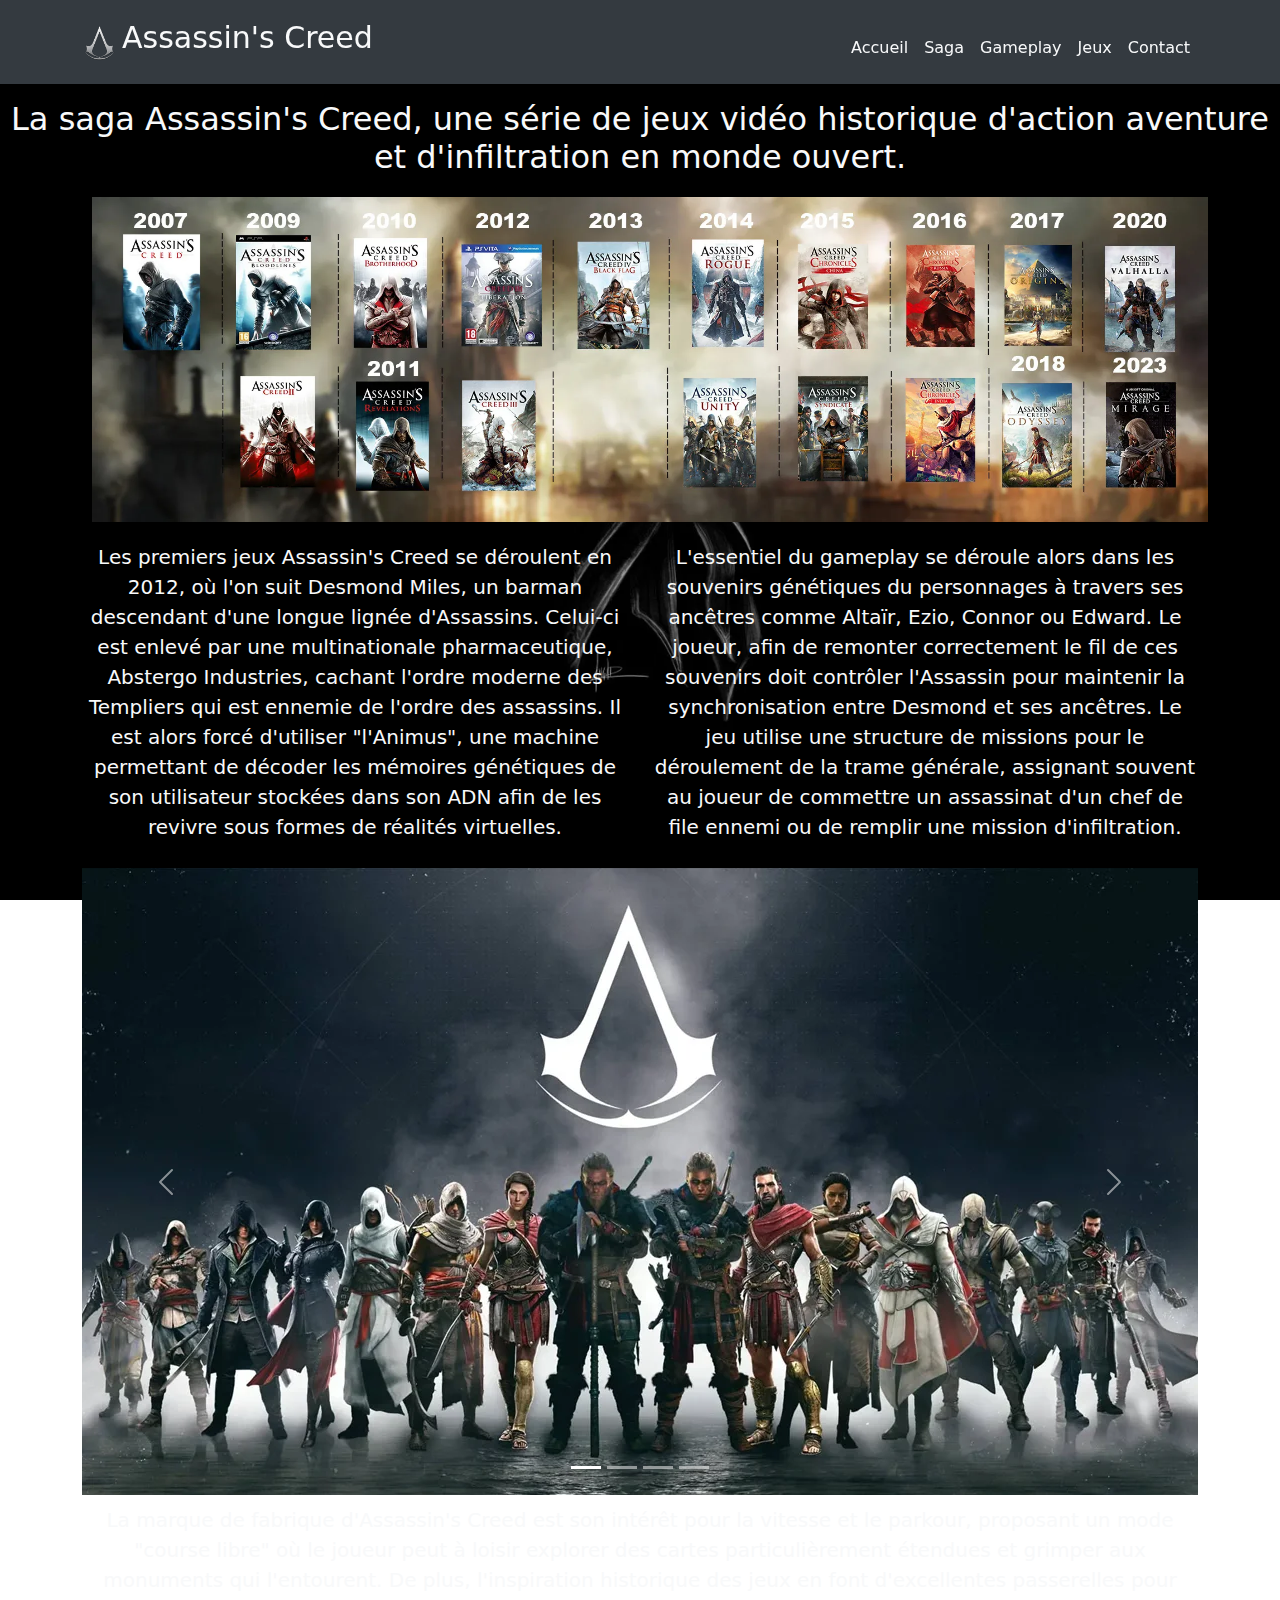
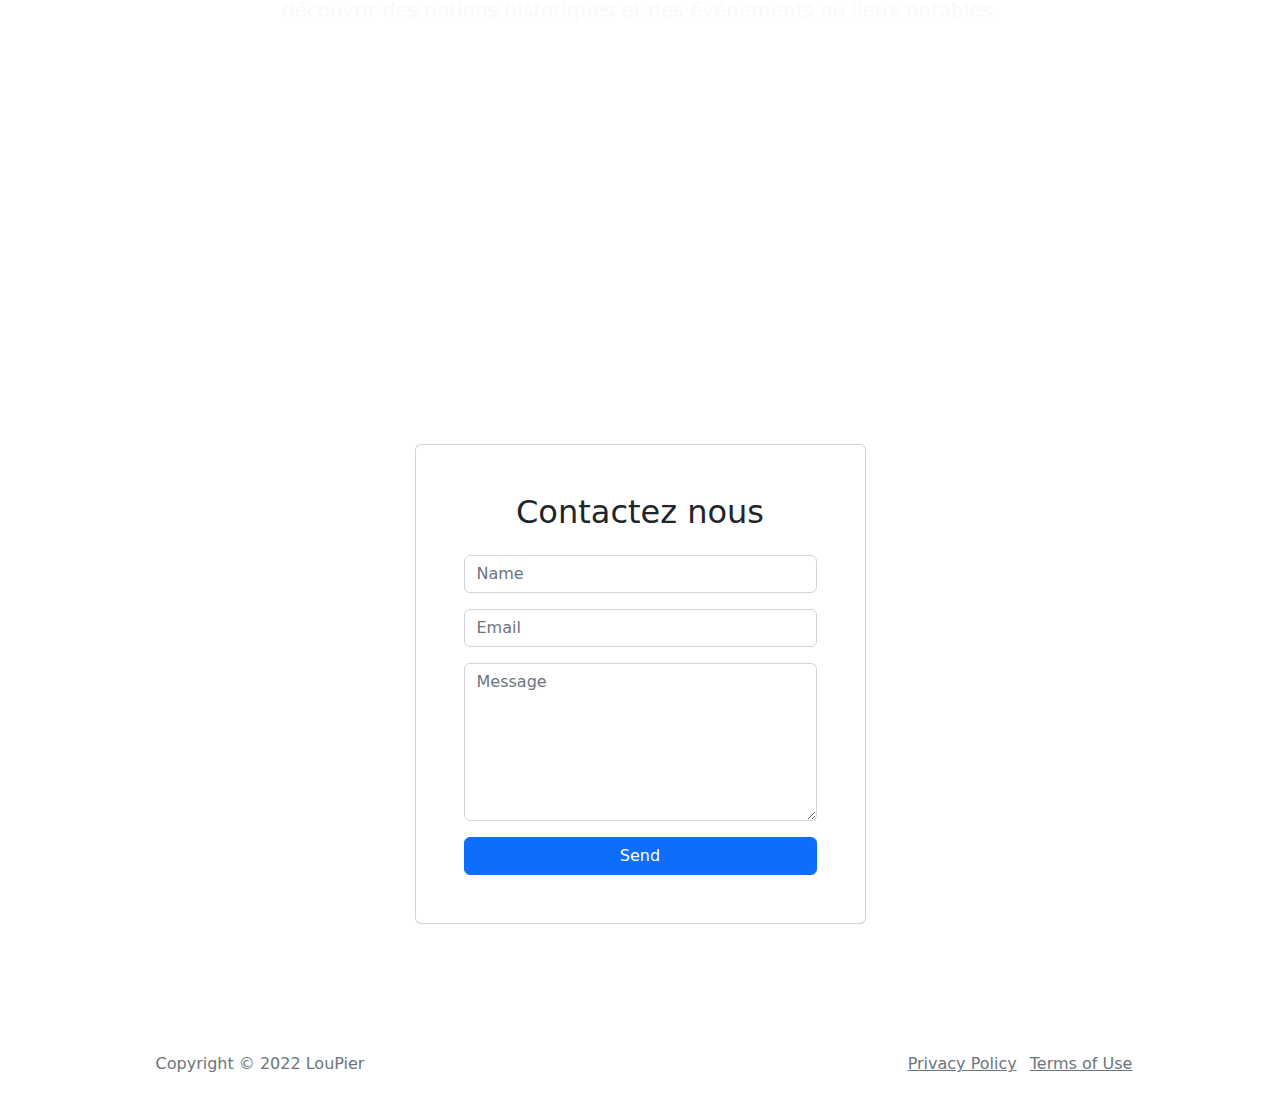
<file: Rendu/Rendu Lundi 21 novembre 2022/index.html>
<!DOCTYPE html>
<html lang="en">

<head>
    <meta charset="utf-8">
    <meta name="viewport" content="width=device-width, initial-scale=1.0, shrink-to-fit=no">
    <title>Assassin's Creed Presentation</title>
    <meta property="og:type" content="website">
    <meta name="" content="">
    <meta name="description" content="Ce site vient présenter la saga des jeux Assassin's Creed développer par Ubisoft. Vous pourrez retrouver une introduction sur le scénario global de la saga et le gameplay des jeu.">
    <meta property="og:image" content="Assassins-Creed-Infinity.jpg">
    <link rel="apple-touch-icon" type="image/png" sizes="180x180" href="assets/img/apple-touch-icon.png?h=bece26e57308b3917ed22eaa8b1d68a5">
    <link rel="icon" type="image/png" sizes="16x16" href="assets/img/favicon-16x16.png?h=fed90b43cf7892a174d6a81aade2d859">
    <link rel="icon" type="image/png" sizes="32x32" href="assets/img/favicon-32x32.png?h=f1a7c8fd304965cf8cc69d84b925db77">
    <link rel="icon" type="image/png" sizes="180x180" href="assets/img/apple-touch-icon.png?h=bece26e57308b3917ed22eaa8b1d68a5">
    <link rel="icon" type="image/png" sizes="192x192" href="assets/img/android-chrome-192x192.png?h=f76bab0da465119a2b1b405e0cd70a8b">
    <link rel="icon" type="image/png" sizes="512x512" href="assets/img/android-chrome-512x512.png?h=b22129d1a717362967301796674a83b1">
    <link rel="stylesheet" href="assets/bootstrap/css/bootstrap.min.css?h=025df1ec88740cad5ff14bb3380da6dd">
    <link rel="stylesheet" href="assets/css/aos.min.css?h=ea67d3638a91cd05d22f1b4e31c7b746">
    <link rel="stylesheet" href="assets/css/iframe.css?h=f1bd603fd7fa8b679e348be3cc841088">
</head>

<body style="background: url(&quot;assets/img/Background_AC_final.webp?h=a9568e162c1b314001e00ae5becaf8ff&quot;) center / cover no-repeat fixed;margin-top: 50px;">
    <!-- Start: Navbar Centered Links -->
    <nav class="navbar navbar-light navbar-expand-md py-3 fixed-top" style="opacity: 1;filter: blur(0px) grayscale(0%);border-color: var(--bs-navbar-toggler-border-color);background: var(--bs-gray-dark);">
        <div class="container"><img width="75" height="40" src="assets/img/Logo_AC_Ubisoft.png?h=3ea18ee185150e53e447ad9cb390719b" style="padding-right: 0px;margin-right: -15px;margin-left: -20px;" alt="Logo de la saga Assassin's Creed">
            <h1 class="text-light" style="font-size: 30px;">Assassin's Creed</h1><button data-bs-toggle="collapse" class="navbar-toggler" data-bs-target="#navcol-3"><span class="visually-hidden">Toggle navigation</span><span class="navbar-toggler-icon"></span></button>
            <div class="collapse navbar-collapse" id="navcol-3" style="margin-top: 12px;">
                <ul class="navbar-nav ms-auto">
                    <li class="nav-item"><a class="nav-link active link-light" data-aos="fade" href="#Accueil">Accueil</a></li>
                    <li class="nav-item"><a class="nav-link active link-light" data-aos="fade" href="#Saga">Saga</a></li>
                    <li class="nav-item"><a class="nav-link link-light" href="#Gameplay">Gameplay</a></li>
                    <li class="nav-item"><a class="nav-link link-light" href="https://www.ubisoft.com/fr-fr/game/assassins-creed" target="_blank">Jeux</a></li>
                    <li class="nav-item"><a class="nav-link active link-light" href="#Contact">Contact</a></li>
                </ul>
            </div>
        </div>
    </nav><!-- End: Navbar Centered Links -->
    <section style="margin-bottom: 10px;">
        <h2 class="text-center text-light" style="margin: 10px;margin-top: 100px;">La saga Assassin's Creed, une série de jeux vidéo historique d'action aventure et d'infiltration en monde ouvert.</h2>
        <div class="container" id="Accueil" style="margin-bottom: 10px;"><img class="img-fluid justify-content-center align-items-center align-content-center align-self-center" src="assets/img/Chronologie_Assassins_Creed_1_full.webp?h=0595de76300cf14f763186afe80478e7" style="margin: 10px;" alt="Timeline des jeux Assassin's Creed sortie " loading="eager" width="2000px" height="583px"></div><!-- Start: 1 Row 2 Columns -->
        <div class="container" style="margin-top: 10px;margin-bottom: 10px;">
            <div class="row">
                <div class="col-md-6">
                    <p class="fs-5 text-center text-light">Les premiers jeux Assassin's Creed se déroulent en 2012, où l'on suit Desmond Miles, un barman descendant d'une longue lignée d'Assassins. Celui-ci est enlevé par une multinationale pharmaceutique, Abstergo Industries, cachant l'ordre moderne des Templiers qui est ennemie de l'ordre des assassins. Il est alors forcé d'utiliser "l'Animus", une machine permettant de décoder les mémoires génétiques de son utilisateur stockées dans son ADN afin de les revivre sous formes de réalités virtuelles.</p>
                </div>
                <div class="col-md-6">
                    <p class="fs-5 text-center text-light">L'essentiel du gameplay se déroule alors dans les souvenirs génétiques du personnages à travers ses ancêtres comme Altaïr, Ezio, Connor ou Edward. Le joueur, afin de remonter correctement le fil de ces souvenirs doit contrôler l'Assassin pour maintenir la synchronisation entre Desmond et ses ancêtres. Le jeu utilise une structure de missions pour le déroulement de la trame générale, assignant souvent au joueur de commettre un assassinat d'un chef de file ennemi ou de remplir une mission d'infiltration.</p>
                </div>
            </div>
        </div><!-- End: 1 Row 2 Columns -->
    </section>
    <section style="margin-top: 10px;margin-bottom: 10px;">
        <div class="container" style="margin-bottom: 10px;">
            <div class="carousel slide" data-bs-ride="false" id="Saga">
                <div class="carousel-inner">
                    <div class="carousel-item active"><img class="w-100 d-block" alt="Tous les assassins des différents jeux" src="assets/img/1.webp?h=16b72be2ed29375e68d5a034c1aab9b7" loading="eager" width="1116px" height="627px"></div>
                    <div class="carousel-item"><img class="w-100 d-block" alt="Image de déplacement sur les toits en jeu" src="assets/img/2.webp?h=5febe685e6aadfb31017ec5dffe489dd" loading="eager" width="1920px" height="960px"></div>
                    <div class="carousel-item"><img class="w-100 d-block" src="assets/img/AC-combat.webp?h=049c73266148b0f72469958cbcc8290b" alt="Image de combat en jeu" loading="eager" width="2000px" height="1000px"></div>
                    <div class="carousel-item"><img class="w-100 d-block" src="assets/img/4.webp?h=1d6c8aeadd741f5601e98bdeb2da732c" alt="Illustration saut de la foi" loading="eager" width="1920px" height="1080px"></div>
                </div>
                <div>
                    <!-- Start: Previous --><a class="carousel-control-prev" href="#Saga" role="button" data-bs-slide="prev"><span class="carousel-control-prev-icon"></span><span class="visually-hidden">Previous</span></a><!-- End: Previous -->
                    <!-- Start: Next --><a class="carousel-control-next" href="#Saga" role="button" data-bs-slide="next"><span class="carousel-control-next-icon"></span><span class="visually-hidden">Next</span></a><!-- End: Next -->
                </div>
                <ol class="carousel-indicators">
                    <li data-bs-target="#Saga" data-bs-slide-to="0" class="active"></li>
                    <li data-bs-target="#Saga" data-bs-slide-to="1"></li>
                    <li data-bs-target="#Saga" data-bs-slide-to="2"></li>
                    <li data-bs-target="#Saga" data-bs-slide-to="3"></li>
                </ol>
            </div>
        </div>
        <div class="container" style="margin-top: 10px;">
            <div class="row">
                <div class="col fs-5 text-center">
                    <p class="text-light">La marque de fabrique d'Assassin's Creed est son intérêt pour la vitesse et le parkour, proposant un mode "course libre" où le joueur peut à loisir explorer des cartes particulièrement étendues et grimper aux monuments qui l'entourent. De plus, l'inspiration historique des jeux en font d'excellentes passerelles pour découvrir des notions historiques et des événements ou lieux notables.</p>
                </div>
            </div>
        </div>
    </section>
    <section>
        <div class="container" id="Gameplay">
            <!-- Start: iframe --><iframe title="trailer "src="https://res.cloudinary.com/dmqusenyv/video/upload/fl_immutable_cache/v1668770784/videoplayback_iteyih.mp4" width="100%" height="360" style="border:none;overflow:hidden" scrolling="no" frameborder="0" allowTransparency="true"></iframe><!-- End: iframe -->
        </div>
    </section><!-- Start: Contact Form Basic -->
    <section class="position-relative py-4 py-xl-5">
        <div class="container position-relative" id="Contact">
            <div class="row d-flex justify-content-center">
                <div class="col-md-8 col-lg-6 col-xl-5 col-xxl-4">
                    <div class="card mb-5">
                        <div class="card-body p-sm-5">
                            <h2 class="text-center mb-4">Contactez nous</h2>
                            <form method="post">
                                <!-- Start: Success Example -->
                                <div class="mb-3"><input class="form-control" type="text" id="name-2" name="name" placeholder="Name"></div><!-- End: Success Example -->
                                <!-- Start: Error Example -->
                                <div class="mb-3"><input class="form-control" type="email" id="email-2" name="email" placeholder="Email"></div><!-- End: Error Example -->
                                <div class="mb-3"><textarea class="form-control" id="message-2" name="message" rows="6" placeholder="Message"></textarea></div>
                                <div><button class="btn btn-primary d-block w-100" type="submit">Send </button></div>
                            </form>
                        </div>
                    </div>
                </div>
            </div>
        </div>
    </section><!-- End: Contact Form Basic -->
    <!-- Start: Footer Clean -->
    <footer class="text-center py-4">
        <div class="container">
            <div class="row row-cols-1 row-cols-lg-3">
                <div class="col">
                    <p class="text-muted my-2">Copyright&nbsp;© 2022 LouPier</p>
                </div>
                <div class="col"></div>
                <div class="col">
                    <ul class="list-inline my-2">
                        <li class="list-inline-item"><a class="link-secondary" href="https://en.wikipedia.org/wiki/Privacy_policy" target="_blank">Privacy Policy</a></li>
                        <li class="list-inline-item"><a class="link-secondary" href="https://en.wikipedia.org/wiki/Terms_of_service" target="_blank">Terms of Use</a></li>
                    </ul>
                </div>
            </div>
        </div>
    </footer><!-- End: Footer Clean -->
    <script src="assets/bootstrap/js/bootstrap.min.js?h=981245863c383366a329259d02b8172c"></script>
    <script src="assets/js/aos.min.js?h=d3718e34eeb0355be8e3179a2e2bccb7"></script>
    <script src="assets/js/bs-init.js?h=d0c6de1d0ecd5065d55e7b94664b5b10"></script>
</body>

</html>
</file>
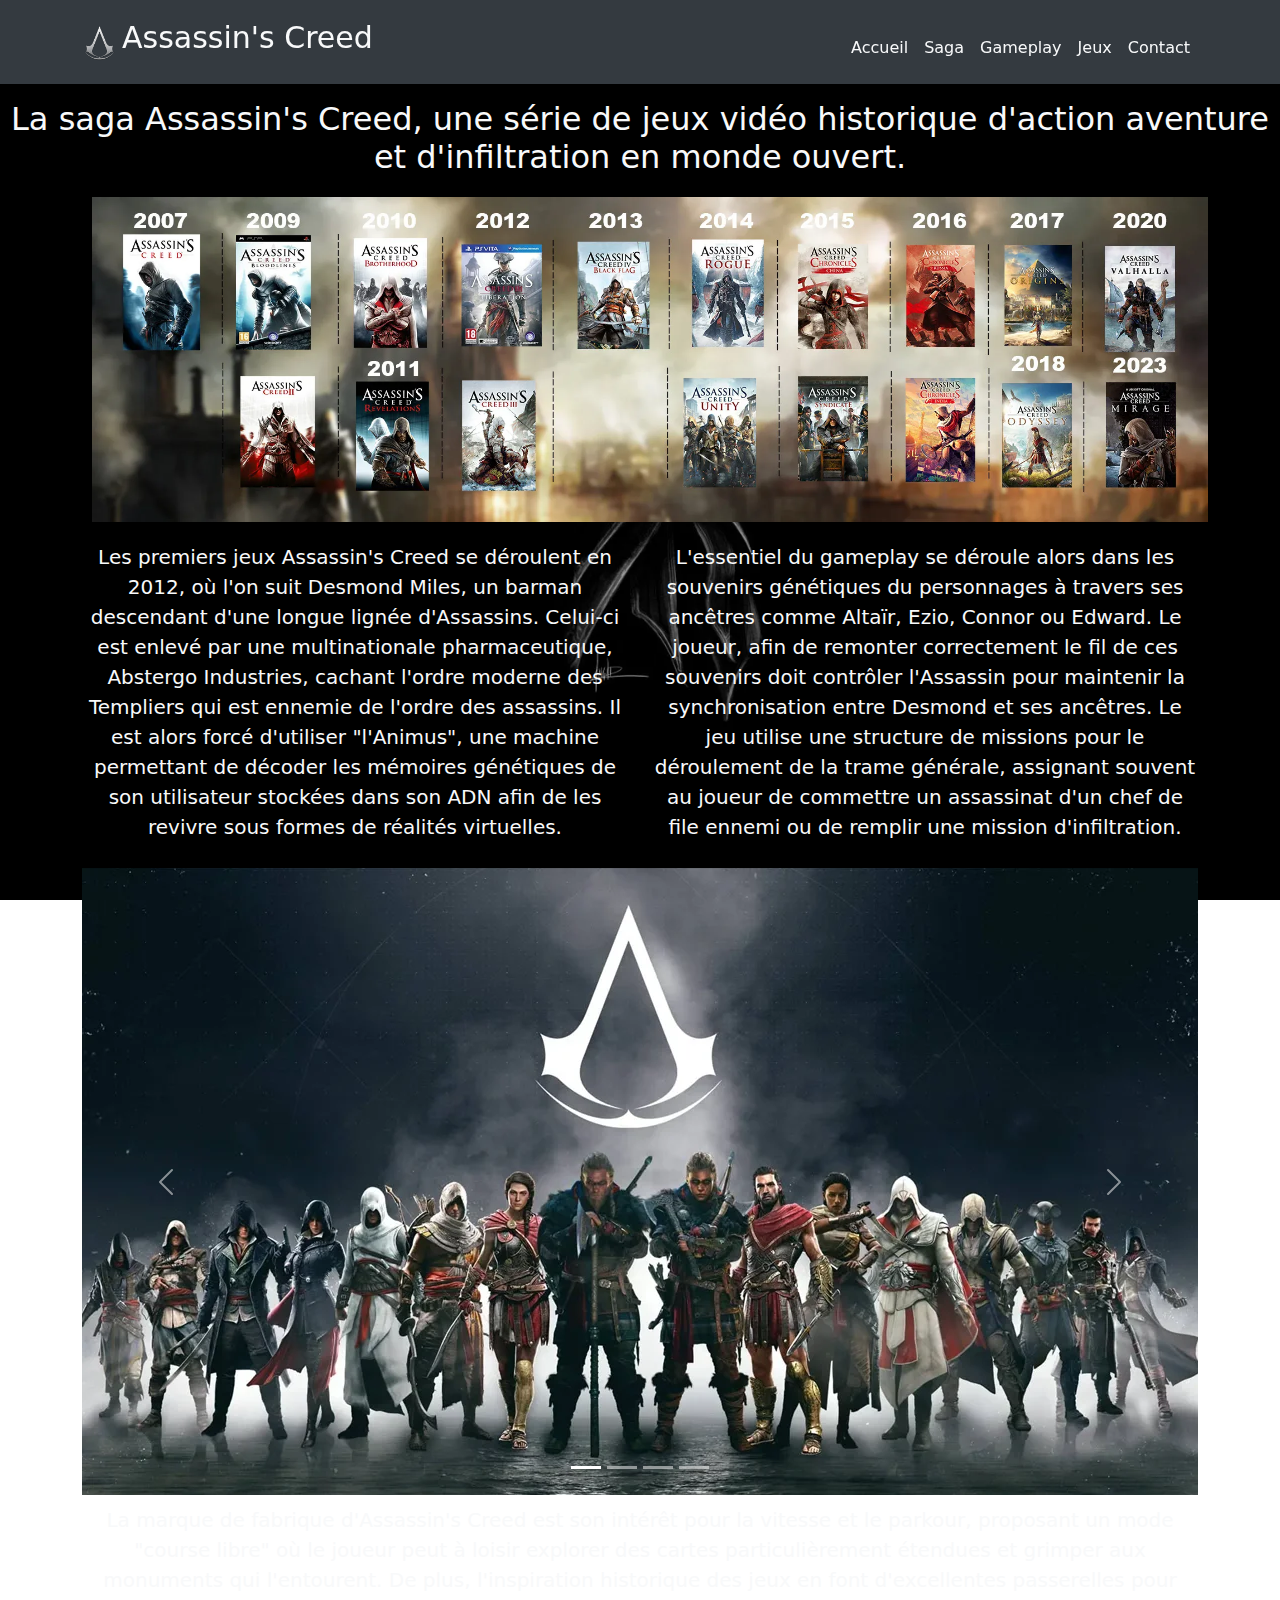
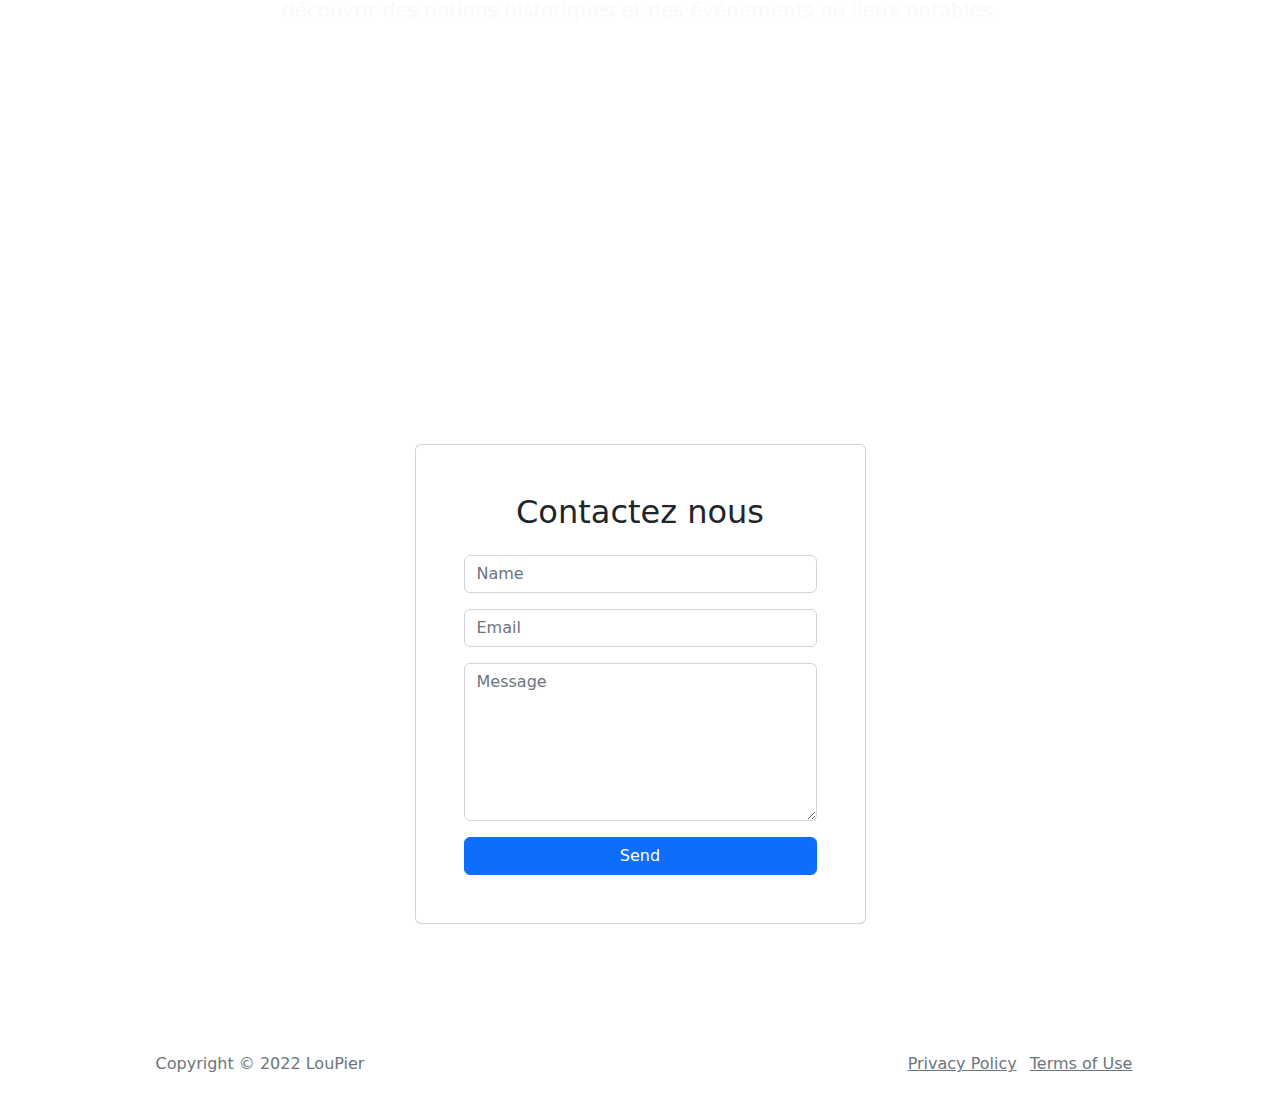
<file: Projet 5/Kickoff/Site prè-modif/index.html>
<!DOCTYPE html>
<html lang="en">
	<head>
		<meta charset="utf-8" />
		<meta name="viewport" content="width=device-width, initial-scale=1.0, shrink-to-fit=no" />
		<title>Assassin's Creed Presentation</title>
		<meta property="og:type" content="website" />
		<meta name="" content="" />
		<meta
			name="description"
			content="Ce site vient présenter la saga des jeux Assassin's Creed développer par Ubisoft. Vous pourrez retrouver une introduction sur le scénario global de la saga et le gameplay des jeu."
		/>
		<meta property="og:image" content="Assassins-Creed-Infinity.jpg" />
		<link
			rel="apple-touch-icon"
			type="image/png"
			sizes="180x180"
			href="assets/img/apple-touch-icon.png?h=bece26e57308b3917ed22eaa8b1d68a5"
		/>
		<link
			rel="icon"
			type="image/png"
			sizes="16x16"
			href="assets/img/favicon-16x16.png?h=fed90b43cf7892a174d6a81aade2d859"
		/>
		<link
			rel="icon"
			type="image/png"
			sizes="32x32"
			href="assets/img/favicon-32x32.png?h=f1a7c8fd304965cf8cc69d84b925db77"
		/>
		<link
			rel="icon"
			type="image/png"
			sizes="180x180"
			href="assets/img/apple-touch-icon.png?h=bece26e57308b3917ed22eaa8b1d68a5"
		/>
		<link
			rel="icon"
			type="image/png"
			sizes="192x192"
			href="assets/img/android-chrome-192x192.png?h=f76bab0da465119a2b1b405e0cd70a8b"
		/>
		<link
			rel="icon"
			type="image/png"
			sizes="512x512"
			href="assets/img/android-chrome-512x512.png?h=b22129d1a717362967301796674a83b1"
		/>
		<link
			rel="stylesheet"
			href="assets/bootstrap/css/bootstrap.min.css?h=025df1ec88740cad5ff14bb3380da6dd"
		/>
		<link rel="stylesheet" href="assets/css/aos.min.css?h=ea67d3638a91cd05d22f1b4e31c7b746" />
		<link rel="stylesheet" href="assets/css/iframe.css?h=f1bd603fd7fa8b679e348be3cc841088" />
	</head>

	<body
		style="
			background: url('assets/img/Background_AC_final.webp?h=a9568e162c1b314001e00ae5becaf8ff')
				center / cover no-repeat fixed;
			margin-top: 50px;
		"
	>
		<!-- Start: Navbar Centered Links -->
		<nav
			class="navbar navbar-light navbar-expand-md py-3 fixed-top"
			style="
				opacity: 1;
				filter: blur(0px) grayscale(0%);
				border-color: var(--bs-navbar-toggler-border-color);
				background: var(--bs-gray-dark);
			"
		>
			<div class="container">
				<img
					width="75"
					height="40"
					src="assets/img/Logo_AC_Ubisoft.png?h=3ea18ee185150e53e447ad9cb390719b"
					style="padding-right: 0px; margin-right: -15px; margin-left: -20px"
					alt="Logo de la saga Assassin's Creed"
				/>
				<h1 class="text-light" style="font-size: 30px">Assassin's Creed</h1>
				<button data-bs-toggle="collapse" class="navbar-toggler" data-bs-target="#navcol-3">
					<span class="visually-hidden">Toggle navigation</span
					><span class="navbar-toggler-icon"></span>
				</button>
				<div class="collapse navbar-collapse" id="navcol-3" style="margin-top: 12px">
					<ul class="navbar-nav ms-auto">
						<li class="nav-item">
							<a class="nav-link active link-light" data-aos="fade" href="#Accueil"
								>Accueil</a
							>
						</li>
						<li class="nav-item">
							<a class="nav-link active link-light" data-aos="fade" href="#Saga"
								>Saga</a
							>
						</li>
						<li class="nav-item">
							<a class="nav-link link-light" href="#Gameplay">Gameplay</a>
						</li>
						<li class="nav-item">
							<a
								class="nav-link link-light"
								href="https://www.ubisoft.com/fr-fr/game/assassins-creed"
								target="_blank"
								>Jeux</a
							>
						</li>
						<li class="nav-item">
							<a class="nav-link active link-light" href="#Contact">Contact</a>
						</li>
					</ul>
				</div>
			</div>
		</nav>
		<!-- End: Navbar Centered Links -->
		<section style="margin-bottom: 10px">
			<h2 class="text-center text-light" style="margin: 10px; margin-top: 100px">
				La saga Assassin's Creed, une série de jeux vidéo historique d'action aventure et
				d'infiltration en monde ouvert.
			</h2>
			<div class="container" id="Accueil" style="margin-bottom: 10px">
				<img
					class="img-fluid justify-content-center align-items-center align-content-center align-self-center"
					src="assets/img/Chronologie_Assassins_Creed_1_full.webp?h=0595de76300cf14f763186afe80478e7"
					style="margin: 10px"
					alt="Timeline des jeux Assassin's Creed sortie "
					loading="eager"
					width="2000px"
					height="583px"
				/>
			</div>
			<!-- Start: 1 Row 2 Columns -->
			<div class="container" style="margin-top: 10px; margin-bottom: 10px">
				<div class="row">
					<div class="col-md-6">
						<p class="fs-5 text-center text-light">
							Les premiers jeux Assassin's Creed se déroulent en 2012, où l'on suit
							Desmond Miles, un barman descendant d'une longue lignée d'Assassins.
							Celui-ci est enlevé par une multinationale pharmaceutique, Abstergo
							Industries, cachant l'ordre moderne des Templiers qui est ennemie de
							l'ordre des assassins. Il est alors forcé d'utiliser "l'Animus", une
							machine permettant de décoder les mémoires génétiques de son utilisateur
							stockées dans son ADN afin de les revivre sous formes de réalités
							virtuelles.
						</p>
					</div>
					<div class="col-md-6">
						<p class="fs-5 text-center text-light">
							L'essentiel du gameplay se déroule alors dans les souvenirs génétiques
							du personnages à travers ses ancêtres comme Altaïr, Ezio, Connor ou
							Edward. Le joueur, afin de remonter correctement le fil de ces souvenirs
							doit contrôler l'Assassin pour maintenir la synchronisation entre
							Desmond et ses ancêtres. Le jeu utilise une structure de missions pour
							le déroulement de la trame générale, assignant souvent au joueur de
							commettre un assassinat d'un chef de file ennemi ou de remplir une
							mission d'infiltration.
						</p>
					</div>
				</div>
			</div>
			<!-- End: 1 Row 2 Columns -->
		</section>
		<section style="margin-top: 10px; margin-bottom: 10px">
			<div class="container" style="margin-bottom: 10px">
				<div class="carousel slide" data-bs-ride="false" id="Saga">
					<div class="carousel-inner">
						<div class="carousel-item active">
							<img
								class="w-100 d-block"
								alt="Tous les assassins des différents jeux"
								src="assets/img/1.webp?h=16b72be2ed29375e68d5a034c1aab9b7"
								loading="eager"
								width="1116px"
								height="627px"
							/>
						</div>
						<div class="carousel-item">
							<img
								class="w-100 d-block"
								alt="Image de déplacement sur les toits en jeu"
								src="assets/img/2.webp?h=5febe685e6aadfb31017ec5dffe489dd"
								loading="eager"
								width="1920px"
								height="960px"
							/>
						</div>
						<div class="carousel-item">
							<img
								class="w-100 d-block"
								src="assets/img/AC-combat.webp?h=049c73266148b0f72469958cbcc8290b"
								alt="Image de combat en jeu"
								loading="eager"
								width="2000px"
								height="1000px"
							/>
						</div>
						<div class="carousel-item">
							<img
								class="w-100 d-block"
								src="assets/img/4.webp?h=1d6c8aeadd741f5601e98bdeb2da732c"
								alt="Illustration saut de la foi"
								loading="eager"
								width="1920px"
								height="1080px"
							/>
						</div>
					</div>
					<div>
						<!-- Start: Previous --><a
							class="carousel-control-prev"
							href="#Saga"
							role="button"
							data-bs-slide="prev"
							><span class="carousel-control-prev-icon"></span
							><span class="visually-hidden">Previous</span></a
						><!-- End: Previous -->
						<!-- Start: Next --><a
							class="carousel-control-next"
							href="#Saga"
							role="button"
							data-bs-slide="next"
							><span class="carousel-control-next-icon"></span
							><span class="visually-hidden">Next</span></a
						><!-- End: Next -->
					</div>
					<ol class="carousel-indicators">
						<li data-bs-target="#Saga" data-bs-slide-to="0" class="active"></li>
						<li data-bs-target="#Saga" data-bs-slide-to="1"></li>
						<li data-bs-target="#Saga" data-bs-slide-to="2"></li>
						<li data-bs-target="#Saga" data-bs-slide-to="3"></li>
					</ol>
				</div>
			</div>
			<div class="container" style="margin-top: 10px">
				<div class="row">
					<div class="col fs-5 text-center">
						<p class="text-light">
							La marque de fabrique d'Assassin's Creed est son intérêt pour la vitesse
							et le parkour, proposant un mode "course libre" où le joueur peut à
							loisir explorer des cartes particulièrement étendues et grimper aux
							monuments qui l'entourent. De plus, l'inspiration historique des jeux en
							font d'excellentes passerelles pour découvrir des notions historiques et
							des événements ou lieux notables.
						</p>
					</div>
				</div>
			</div>
		</section>
		<section>
			<div class="container" id="Gameplay">
				<!-- Start: iframe --><iframe
					title="trailer "
					src="https://res.cloudinary.com/dmqusenyv/video/upload/fl_immutable_cache/v1668770784/videoplayback_iteyih.mp4"
					width="100%"
					height="360"
					style="border: none; overflow: hidden"
					scrolling="no"
					frameborder="0"
					allowTransparency="true"
				></iframe
				><!-- End: iframe -->
			</div>
		</section>
		<!-- Start: Contact Form Basic -->
		<section class="position-relative py-4 py-xl-5">
			<div class="container position-relative" id="Contact">
				<div class="row d-flex justify-content-center">
					<div class="col-md-8 col-lg-6 col-xl-5 col-xxl-4">
						<div class="card mb-5">
							<div class="card-body p-sm-5">
								<h2 class="text-center mb-4">Contactez nous</h2>
								<form method="post">
									<!-- Start: Success Example -->
									<div class="mb-3">
										<input
											class="form-control"
											type="text"
											id="name-2"
											name="name"
											placeholder="Name"
										/>
									</div>
									<!-- End: Success Example -->
									<!-- Start: Error Example -->
									<div class="mb-3">
										<input
											class="form-control"
											type="email"
											id="email-2"
											name="email"
											placeholder="Email"
										/>
									</div>
									<!-- End: Error Example -->
									<div class="mb-3">
										<textarea
											class="form-control"
											id="message-2"
											name="message"
											rows="6"
											placeholder="Message"
										></textarea>
									</div>
									<div>
										<button class="btn btn-primary d-block w-100" type="submit">
											Send
										</button>
									</div>
								</form>
							</div>
						</div>
					</div>
				</div>
			</div>
		</section>
		<!-- End: Contact Form Basic -->
		<!-- Start: Footer Clean -->
		<footer class="text-center py-4">
			<div class="container">
				<div class="row row-cols-1 row-cols-lg-3">
					<div class="col">
						<p class="text-muted my-2">Copyright&nbsp;© 2022 LouPier</p>
					</div>
					<div class="col"></div>
					<div class="col">
						<ul class="list-inline my-2">
							<li class="list-inline-item">
								<a
									class="link-secondary"
									href="https://en.wikipedia.org/wiki/Privacy_policy"
									target="_blank"
									>Privacy Policy</a
								>
							</li>
							<li class="list-inline-item">
								<a
									class="link-secondary"
									href="https://en.wikipedia.org/wiki/Terms_of_service"
									target="_blank"
									>Terms of Use</a
								>
							</li>
						</ul>
					</div>
				</div>
			</div>
		</footer>
		<!-- End: Footer Clean -->
		<script src="assets/bootstrap/js/bootstrap.min.js?h=981245863c383366a329259d02b8172c"></script>
		<script src="assets/js/aos.min.js?h=d3718e34eeb0355be8e3179a2e2bccb7"></script>
		<script src="assets/js/bs-init.js?h=d0c6de1d0ecd5065d55e7b94664b5b10"></script>
	</body>
</html>
</file>
<file: Rendu/Rendu Lundi 21 novembre 2022/assets/css/iframe.css>
iframe {
  width: 100%;
  height: 338px;
  border: none;
  overflow: hidden;
}
</file>
<file: Projet 5/Kickoff/Site prè-modif/assets/css/iframe.css>
iframe {
  width: 100%;
  height: 338px;
  border: none;
  overflow: hidden;
}
</file>
